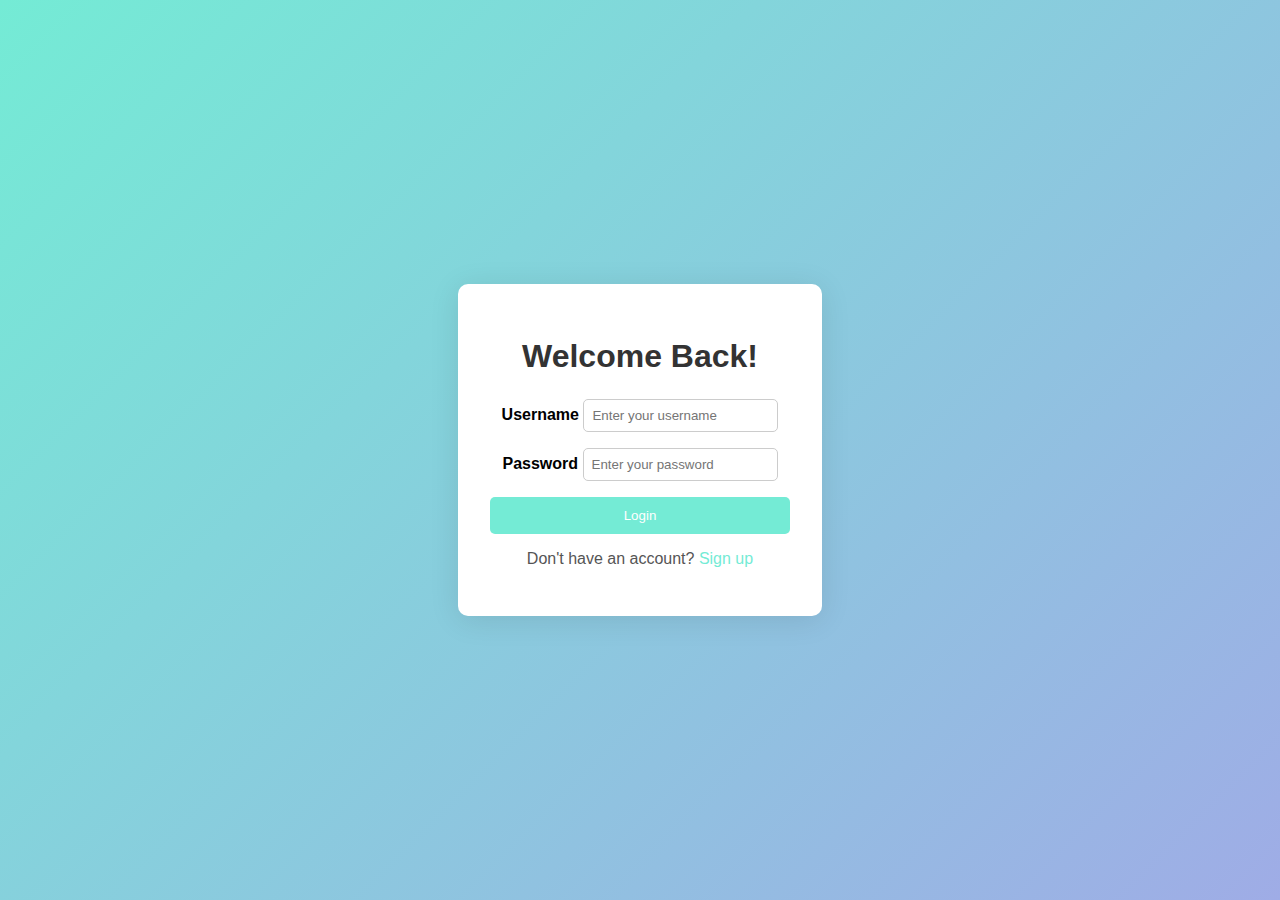
<file: login.html>
<!DOCTYPE html> 
<html lang="en">
<head>
    <meta charset="UTF-8">
    <meta name="viewport" content="width=device-width, initial-scale=1.0">
    <title>Login Page</title>
    <link rel="stylesheet" href="login.css">
    <script>
        function handleLogin(event) {
            event.preventDefault(); // Prevent form submission
            // Redirect to index.html
            window.location.href = 'index.html';
        }
    </script>
</head>
<body>
    <div class="login-container">
        <h1>Welcome Back!</h1>
        <form class="login-form" onsubmit="handleLogin(event)">
            <div class="input-group">
                <label for="username">Username</label>
                <input type="text" id="username" placeholder="Enter your username" required>
            </div>
            <div class="input-group">
                <label for="password">Password</label>
                <input type="password" id="password" placeholder="Enter your password" required>
            </div>
            <button type="submit">Login</button>
            <p class="signup-text">Don't have an account? <a href="signup.html">Sign up</a></p>
        </form>
    </div>
</body>
</html>
</file>
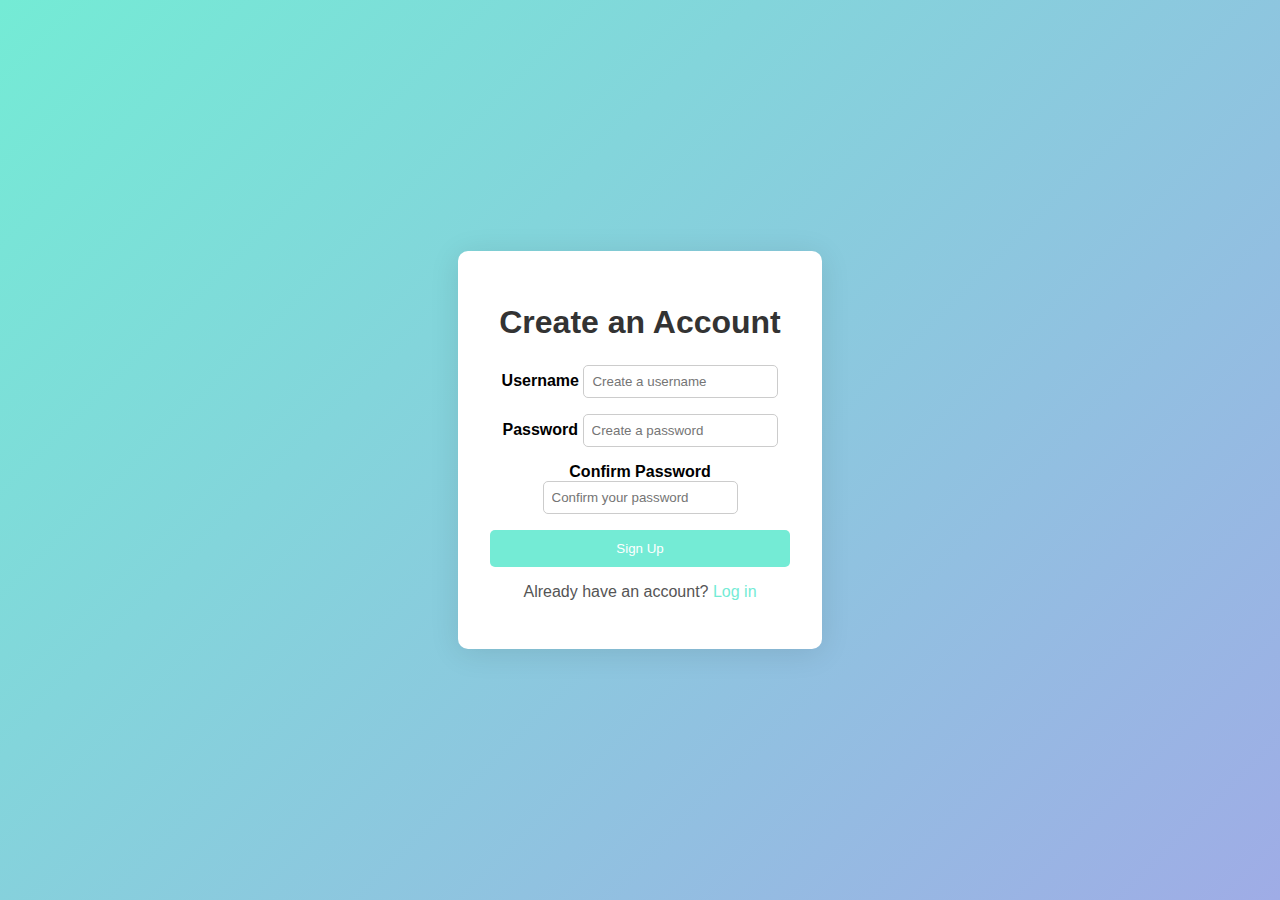
<file: signup.html>
<!DOCTYPE html> 
<html lang="en">
<head>
    <meta charset="UTF-8">
    <meta name="viewport" content="width=device-width, initial-scale=1.0">
    <title>Sign Up Page</title>
    <link rel="stylesheet" href="signup.css">
    <script>
        function handleSignUp(event) {
            event.preventDefault(); // Prevent form submission
            // Redirect to index.html after signup
            window.location.href = 'index.html';
        }
    </script>
</head>
<body>
    <div class="signup-container">
        <h1>Create an Account</h1>
        <form class="signup-form" onsubmit="handleSignUp(event)">
            <div class="input-group">
                <label for="new-username">Username</label>
                <input type="text" id="new-username" placeholder="Create a username" required>
            </div>
            <div class="input-group">
                <label for="new-password">Password</label>
                <input type="password" id="new-password" placeholder="Create a password" required>
            </div>
            <div class="input-group">
                <label for="confirm-password">Confirm Password</label>
                <input type="password" id="confirm-password" placeholder="Confirm your password" required>
            </div>
            <button type="submit">Sign Up</button>
            <p class="login-text">Already have an account? <a href="login.html">Log in</a></p>
        </form>
    </div>
</body>
</html>
</file>
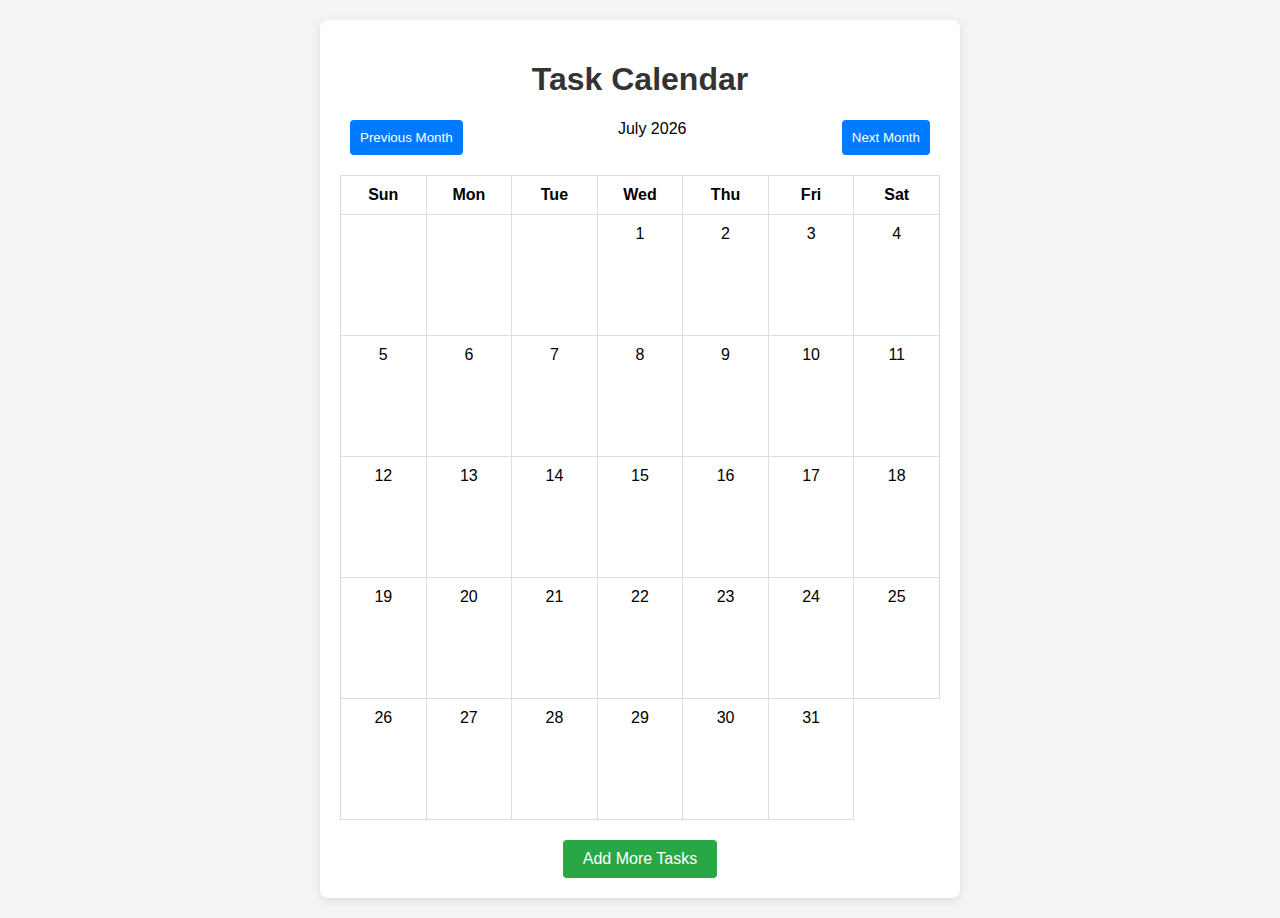
<file: view-tasks.html>
<!DOCTYPE html>
<html lang="en">
<head>
    <meta charset="UTF-8">
    <meta name="viewport" content="width=device-width, initial-scale=1.0">
    <title>View Tasks Calendar</title>
    <link rel="stylesheet" href="styles.css">
</head>
<body>
    <div class="container">
        <h1>Task Calendar</h1>
        
        <!-- Controls to switch month and year -->
        <div class="calendar-controls">
            <button id="prev-month" onclick="changeMonth(-1)">Previous Month</button>
            <span id="month-year"></span>
            <button id="next-month" onclick="changeMonth(1)">Next Month</button>
        </div>

        <!-- Calendar Table -->
        <table id="calendar" class="calendar-table">
            <thead>
                <tr>
                    <th>Sun</th>
                    <th>Mon</th>
                    <th>Tue</th>
                    <th>Wed</th>
                    <th>Thu</th>
                    <th>Fri</th>
                    <th>Sat</th>
                </tr>
            </thead>
            <tbody id="calendar-body">
                <!-- Calendar dates will be dynamically inserted here -->
            </tbody>
        </table>

        <!-- Go back to Add Task page -->
        <div class="view-tasks-link">
            <a href="index.html">Add More Tasks</a>
        </div>
    </div>

    <script src="script.js"></script>
</body>
</html>
</file>
<file: login.css>
body {
    font-family: 'Arial', sans-serif;
    background: linear-gradient(135deg, #74ebd5, #9face6);
    height: 100vh;
    display: flex;
    justify-content: center;
    align-items: center;
    margin: 0;
}

.login-container {
    background: white;
    padding: 2rem;
    border-radius: 10px;
    box-shadow: 0 4px 30px rgba(0, 0, 0, 0.1);
    width: 300px;
    text-align: center;
}

h1 {
    margin-bottom: 1.5rem;
    color: #333;
}

.login-form {
    display: flex;
    flex-direction: column;
}

.input-group {
    margin-bottom: 1rem;
}

label {
    margin-bottom: 0.5rem;
    font-weight: bold;
}

input {
    padding: 0.5rem;
    border: 1px solid #ccc;
    border-radius: 5px;
    outline: none;
    transition: border-color 0.3s;
}

input:focus {
    border-color: #74ebd5;
}

button {
    padding: 0.7rem;
    background: #74ebd5;
    border: none;
    border-radius: 5px;
    color: white;
    cursor: pointer;
    transition: background 0.3s;
}

button:hover {
    background: #9face6;
}

.signup-text {
    margin-top: 1rem;
    color: #555;
}

.signup-text a {
    color: #74ebd5;
    text-decoration: none;
}

.signup-text a:hover {
    text-decoration: underline;
}
</file>
<file: signup.css>
body {
    font-family: 'Arial', sans-serif;
    background: linear-gradient(135deg, #74ebd5, #9face6);
    height: 100vh;
    display: flex;
    justify-content: center;
    align-items: center;
    margin: 0;
}

.signup-container {
    background: white;
    padding: 2rem;
    border-radius: 10px;
    box-shadow: 0 4px 30px rgba(0, 0, 0, 0.1);
    width: 300px;
    text-align: center;
}

h1 {
    margin-bottom: 1.5rem;
    color: #333;
}

.signup-form {
    display: flex;
    flex-direction: column;
}

.input-group {
    margin-bottom: 1rem;
}

label {
    margin-bottom: 0.5rem;
    font-weight: bold;
}

input {
    padding: 0.5rem;
    border: 1px solid #ccc;
    border-radius: 5px;
    outline: none;
    transition: border-color 0.3s;
}

input:focus {
    border-color: #74ebd5;
}

button {
    padding: 0.7rem;
    background: #74ebd5;
    border: none;
    border-radius: 5px;
    color: white;
    cursor: pointer;
    transition: background 0.3s;
}

button:hover {
    background: #9face6;
}

.login-text, .signup-text {
    margin-top: 1rem;
    color: #555;
}

.login-text a, .signup-text a {
    color: #74ebd5;
    text-decoration: none;
}

.login-text a:hover, .signup-text a:hover {
    text-decoration: underline;
}
</file>
<file: styles.css>
body {
    font-family: Arial, sans-serif;
    background-color: #f0f0f0;
    padding: 20px;
}

.container {
    max-width: 900px;
    margin: 0 auto;
    background-color: #fff;
    padding: 20px;
    box-shadow: 0 0 10px rgba(0, 0, 0, 0.1);
}

h1 {
    text-align: center;
    color: #333;
}

.add-task {
    display: flex;
    justify-content: space-between;
    margin-bottom: 20px;
}

.add-task input {
    flex: 1;
    margin-right: 10px;
    padding: 10px;
    border: 1px solid #ccc;
    border-radius: 4px;
}

.calendar-controls {
    text-align: center;
    margin-bottom: 20px;
}

.calendar-controls button {
    padding: 10px;
    margin: 0 10px;
    background-color: #007bff;
    color: white;
    border: none;
    border-radius: 4px;
    cursor: pointer;
}

.calendar-table {
    width: 100%;
    border-collapse: collapse;
    margin: 20px 0;
}

.calendar-table th, .calendar-table td {
    border: 1px solid #ccc;
    padding: 20px;
    text-align: center;
    vertical-align: top;
}

.calendar-table td {
    height: 100px;
    width: 14.28%; /* 100% / 7 days */
    position: relative;
}

.task-item {
    background-color: #28a745;
    color: white;
    padding: 5px;
    margin: 2px;
    border-radius: 4px;
    font-size: 12px;
    position: absolute;
    bottom: 5px;
    left: 5px;
    right: 5px;
}

.view-tasks-link {
    text-align: center;
}

.view-tasks-link a {
    text-decoration: none;
    background-color: #28a745;
    color: white;
    padding: 10px 20px;
    border-radius: 4px;
    display: inline-block;
}

.show-graph-button, .show-remainders-button {
    padding: 10px 20px; /* Match the padding of the other buttons */
    background-color: #28a745; /* Green color */
    color: white;
    border: none;
    border-radius: 4px;
    cursor: pointer;
    margin-left: 10px; /* Spacing from the previous link */
    text-align: center;
    display: inline-block;
    transition: background-color 0.3s; /* Smooth background transition */
}

.show-graph-button:hover, .show-remainders-button:hover {
    background-color: #218838; /* Darker green shade for hover effect */
}
body {
    font-family: Arial, sans-serif;
    margin: 0;
    padding: 20px;
    background-color: #f4f4f4;
}

.container {
    max-width: 600px;
    margin: 0 auto;
    padding: 20px;
    background: white;
    border-radius: 8px;
    box-shadow: 0 2px 10px rgba(0, 0, 0, 0.1);
}

.task-form {
    display: flex;
    flex-direction: column;
}

input, select, button {
    margin: 10px 0;
    padding: 10px;
}

.task-item {
    margin: 5px 0;
    padding: 5px;
    border: 1px solid #ddd;
    border-radius: 5px;
}

.calendar-controls {
    margin: 20px 0;
    display: flex;
    justify-content: space-between;
}

.calendar-table {
    width: 100%;
    border-collapse: collapse;
}

.calendar-table th, .calendar-table td {
    border: 1px solid #ddd;
    text-align: center;
    padding: 10px;
}

.task-popup, .reminders-popup {
    position: fixed;
    top: 0;
    left: 0;
    right: 0;
    bottom: 0;
    background: rgba(0, 0, 0, 0.7);
    display: flex;
    justify-content: center;
    align-items: center;
    z-index: 1000;
}

.task-content, .reminders-content {
    background: white;
    padding: 20px;
    border-radius: 8px;
    width: 80%;
    max-width: 500px;
    text-align: center;
}

.task-content .close, .reminders-content .close {
    cursor: pointer;
    font-size: 20px;
    position: absolute;
    top: 10px;
    right: 10px;
}

h2 {
    margin: 0;
}

.show-graph-button {
    margin: 10px 5px;
}
.close-button {
    background-color: #007bff;
    color: white;
    border: none;
    padding: 10px 15px;
    border-radius: 5px;
    cursor: pointer;
}

.close-button:hover {
    background-color: #0056b3;
}
.close {
    cursor: pointer;
    font-size: 1.5rem;
    color: #ff0000; /* Red color for the close button */
    float: right;
}

.close-button {
    background-color: #007bff; /* Bootstrap primary color */
    color: white;
    border: none;
    padding: 10px 15px;
    border-radius: 5px;
    cursor: pointer;
}

.close-button:hover {
    background-color: #0056b3;
}
</file>
